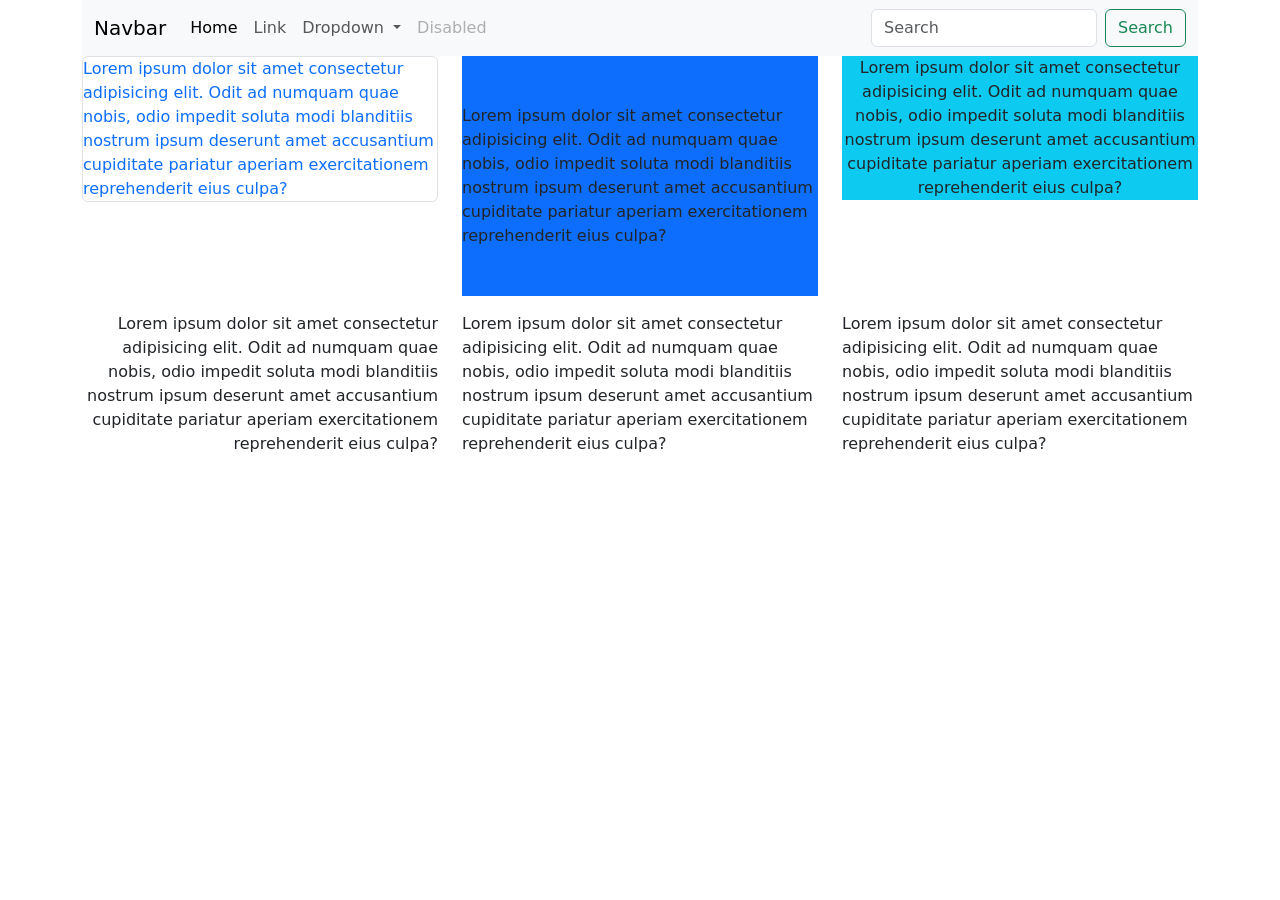
<file: Brototype_Tutorial/Bootstrap_Tutorial/index.html>
<!doctype html>
<html lang="en">
  <head>
    <meta charset="UTF-8" />
    <meta name="viewport" content="width=device-width, initial-scale=1.0" />
    <title>Bootstrap Tutorial</title>
    <link
      href="https://cdn.jsdelivr.net/npm/bootstrap@5.3.8/dist/css/bootstrap.min.css"
      rel="stylesheet"
      integrity="sha384-sRIl4kxILFvY47J16cr9ZwB07vP4J8+LH7qKQnuqkuIAvNWLzeN8tE5YBujZqJLB"
      crossorigin="anonymous"
    />
  </head>
  <body>
    <div class="container">

        <nav class="navbar navbar-expand-lg bg-body-tertiary">
  <div class="container-fluid">
    <a class="navbar-brand" href="#">Navbar</a>
    <button class="navbar-toggler" type="button" data-bs-toggle="collapse" data-bs-target="#navbarSupportedContent" aria-controls="navbarSupportedContent" aria-expanded="false" aria-label="Toggle navigation">
      <span class="navbar-toggler-icon"></span>
    </button>
    <div class="collapse navbar-collapse" id="navbarSupportedContent">
      <ul class="navbar-nav me-auto mb-2 mb-lg-0">
        <li class="nav-item">
          <a class="nav-link active" aria-current="page" href="#">Home</a>
        </li>
        <li class="nav-item">
          <a class="nav-link" href="#">Link</a>
        </li>
        <li class="nav-item dropdown">
          <a class="nav-link dropdown-toggle" href="#" role="button" data-bs-toggle="dropdown" aria-expanded="false">
            Dropdown
          </a>
          <ul class="dropdown-menu">
            <li><a class="dropdown-item" href="#">Action</a></li>
            <li><a class="dropdown-item" href="#">Another action</a></li>
            <li><hr class="dropdown-divider"></li>
            <li><a class="dropdown-item" href="#">Something else here</a></li>
          </ul>
        </li>
        <li class="nav-item">
          <a class="nav-link disabled" aria-disabled="true">Disabled</a>
        </li>
      </ul>
      <form class="d-flex" role="search">
        <input class="form-control me-2" type="search" placeholder="Search" aria-label="Search"/>
        <button class="btn btn-outline-success" type="submit">Search</button>
      </form>
    </div>
  </div>
</nav>

      <div class="row">
        <div class="col-lg-4 col-md-3 col-sm-6 col-12">
          <p class="text-primary border rounded">
            Lorem ipsum dolor sit amet consectetur adipisicing elit. Odit ad
            numquam quae nobis, odio impedit soluta modi blanditiis nostrum
            ipsum deserunt amet accusantium cupiditate pariatur aperiam
            exercitationem reprehenderit eius culpa?
          </p>
        </div>
        <div class="col-lg-4 col-md-3 col-sm-6 col-12">
          <p class="bg-primary py-5">
            Lorem ipsum dolor sit amet consectetur adipisicing elit. Odit ad
            numquam quae nobis, odio impedit soluta modi blanditiis nostrum
            ipsum deserunt amet accusantium cupiditate pariatur aperiam
            exercitationem reprehenderit eius culpa?
          </p>
        </div>
        <div class="col-lg-4 col-md-3 col-sm-6 col-12">
          <p class="bg-info text-center">
            Lorem ipsum dolor sit amet consectetur adipisicing elit. Odit ad
            numquam quae nobis, odio impedit soluta modi blanditiis nostrum
            ipsum deserunt amet accusantium cupiditate pariatur aperiam
            exercitationem reprehenderit eius culpa?
          </p>
        </div>
        <div class="col-lg-4 col-md-3 col-sm-6 col-12">
          <p class="text-end">
            Lorem ipsum dolor sit amet consectetur adipisicing elit. Odit ad
            numquam quae nobis, odio impedit soluta modi blanditiis nostrum
            ipsum deserunt amet accusantium cupiditate pariatur aperiam
            exercitationem reprehenderit eius culpa?
          </p>
        </div>
        <div class="col-lg-4 col-md-3 col-sm-6 col-12">
          <p>
            Lorem ipsum dolor sit amet consectetur adipisicing elit. Odit ad
            numquam quae nobis, odio impedit soluta modi blanditiis nostrum
            ipsum deserunt amet accusantium cupiditate pariatur aperiam
            exercitationem reprehenderit eius culpa?
          </p>
        </div>
        <div class="col-lg-4 col-md-3 col-sm-6 col-12">
          <p>
            Lorem ipsum dolor sit amet consectetur adipisicing elit. Odit ad
            numquam quae nobis, odio impedit soluta modi blanditiis nostrum
            ipsum deserunt amet accusantium cupiditate pariatur aperiam
            exercitationem reprehenderit eius culpa?
          </p>
        </div>
      </div>
    </div>
  </body>
  <script
    src="https://cdn.jsdelivr.net/npm/bootstrap@5.3.8/dist/js/bootstrap.bundle.min.js"
    integrity="sha384-FKyoEForCGlyvwx9Hj09JcYn3nv7wiPVlz7YYwJrWVcXK/BmnVDxM+D2scQbITxI"
    crossorigin="anonymous"
  ></script>
</html>
</file>
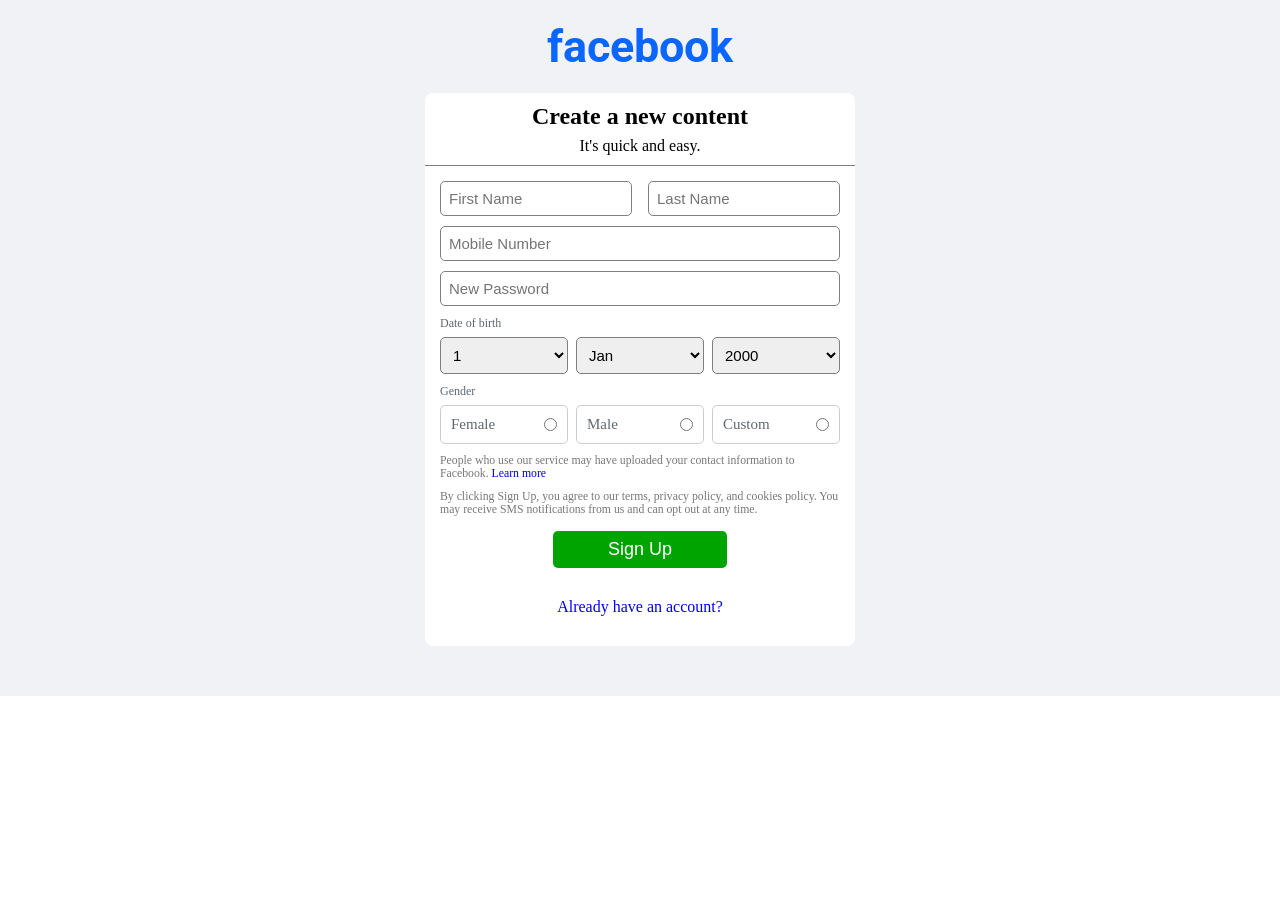
<file: Brototype_Tutorial/facebook_signup/index.html>
<!doctype html>
<html lang="en">
  <head>
    <meta charset="UTF-8" />
    <meta name="viewport" content="width=device-width, initial-scale=1.0" />
    <title>Facebook Signup</title>

    <link rel="preconnect" href="https://fonts.googleapis.com" />
    <link rel="preconnect" href="https://fonts.gstatic.com" crossorigin />
    <link
      href="https://fonts.googleapis.com/css2?family=Roboto:ital,wght@0,100..900;1,100..900&display=swap"
      rel="stylesheet"
    />

    <link
      rel="stylesheet"
      href="/Brototype_Tutorial/facebook_signup/styles.css"
    />
  </head>
  <body>
    <div class="main-div">
      <h1 id="logo">facebook</h1>

      <form>
        <div class="signup-form">
          <div class="form-heading">
            <h2>Create a new content</h2>
            <p>It's quick and easy.</p>
          </div>
          <div class="input-fields">
            <div class="half-width">
              <input type="text" placeholder="First Name" />
            </div>
            <div class="half-width">
              <input type="text" placeholder="Last Name" />
            </div>
            <div class="full-width">
              <input type="number" placeholder="Mobile Number" />
            </div>
            <div class="full-width">
              <input type="password" placeholder="New Password" />
            </div>
            <label>Date of birth</label>
            <div class="dob-div">
              <div class="quat-width">
                <select>
                  <option>1</option>
                </select>
              </div>
              <div class="quat-width">
                <select>
                  <option>Jan</option>
                </select>
              </div>
              <div class="quat-width">
                <select>
                  <option>2000</option>
                </select>
              </div>
            </div>
            <label>Gender</label>
            <div class="dob-div">
              <div class="quat-width">
                <div class="radio-btn">
                  <label class="radio-label">Female</label>
                  <input type="radio" class="radio-input" name="gender" />
                </div>
              </div>
              <div class="quat-width">
                <div class="radio-btn">
                  <label class="radio-label">Male</label>
                  <input type="radio" class="radio-input" name="gender"/>
                </div>
              </div>
              <div class="quat-width">
                <div class="radio-btn">
                  <label class="radio-label">Custom</label>
                  <input type="radio" class="radio-input" name="gender"/>
                </div>
              </div>
            </div>
            <small>People who use our service may have uploaded your contact information to Facebook. <a href=#>Learn more</a></small>
            <small>By clicking Sign Up, you agree to our terms, privacy policy, and cookies policy. You may receive SMS notifications from us and can opt out at any time.</small>

            <div class="btn-div">
                <button class="signup-btn">Sign Up</button>
            </div>
            <div class="btn-div">
                <a class="sign-in" href="#">Already have an account?</a>
            </div>
          </div>
        </div>
      </form>
    </div>
  </body>
</html>
</file>
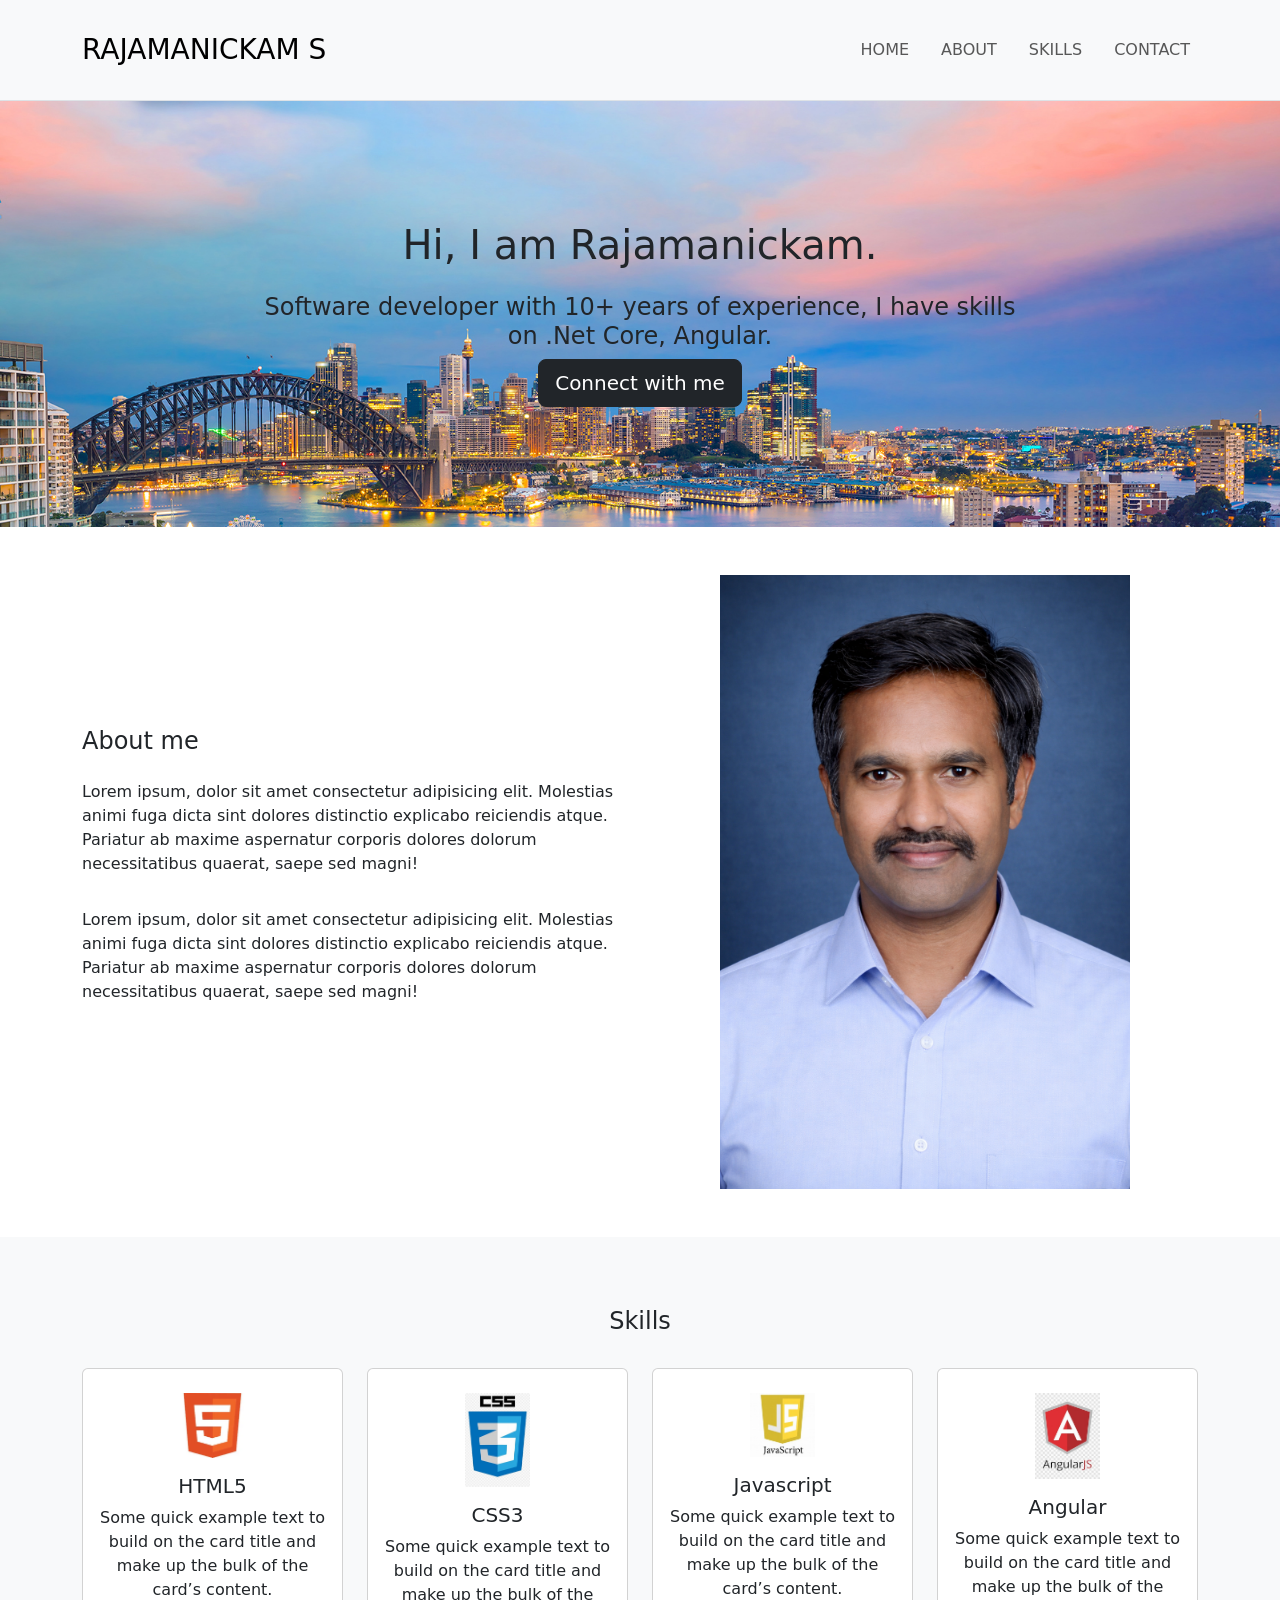
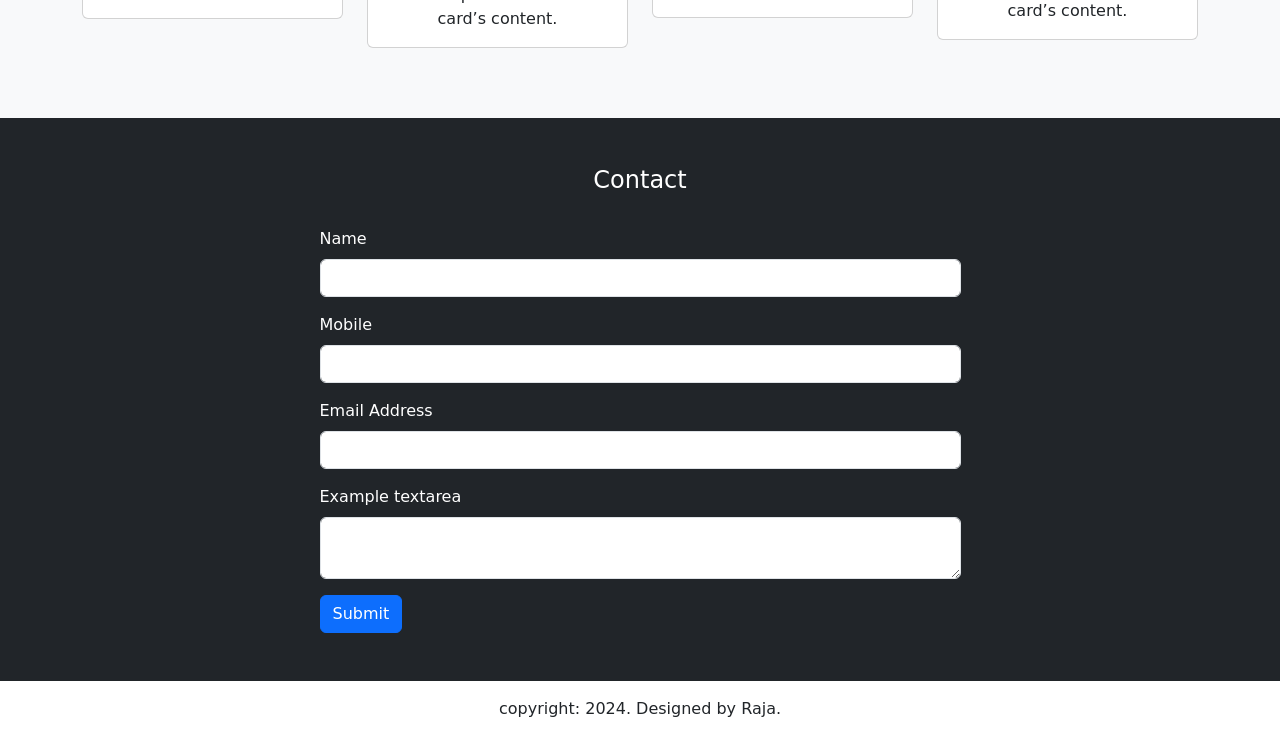
<file: Brototype_Tutorial/Portfolio_Project/index.html>
<!doctype html>
<html lang="en">
  <head>
    <meta charset="UTF-8" />
    <meta name="viewport" content="width=device-width, initial-scale=1.0" />
    <title>Rajamanickam Portfolio</title>
    <link rel="preconnect" href="https://fonts.googleapis.com" />
    <link rel="preconnect" href="https://fonts.gstatic.com" crossorigin />
    <link
      href="https://fonts.googleapis.com/css2?family=Poppins:ital,wght@0,100;0,200;0,300;0,400;0,500;0,600;0,700;0,800;0,900;1,100;1,200;1,300;1,400;1,500;1,600;1,700;1,800;1,900&family=Roboto:ital,wght@0,100..900;1,100..900&display=swap"
      rel="stylesheet"
    />
    <link
      href="https://cdn.jsdelivr.net/npm/bootstrap@5.3.8/dist/css/bootstrap.min.css"
      rel="stylesheet"
      integrity="sha384-sRIl4kxILFvY47J16cr9ZwB07vP4J8+LH7qKQnuqkuIAvNWLzeN8tE5YBujZqJLB"
      crossorigin="anonymous"
    />
    <link
      rel="stylesheet"
      href="/Brototype_Tutorial/Portfolio_Project/css/styles.css"
    />
  </head>
  <body>
    <nav class="navbar navbar-expand-lg bg-body-tertiary py-4 text-uppercase border-bottom sticky-top">
      <div class="container">
        <a class="navbar-brand fs-3" href="#">Rajamanickam S</a>
        <button
          class="navbar-toggler"
          type="button"
          data-bs-toggle="collapse"
          data-bs-target="#navbarSupportedContent"
          aria-controls="navbarSupportedContent"
          aria-expanded="false"
          aria-label="Toggle navigation"
        >
          <span class="navbar-toggler-icon"></span>
        </button>
        <div class="collapse navbar-collapse" id="navbarSupportedContent">
          <ul class="navbar-nav ms-auto mb-2 mb-lg-0 gap-3">
            <li class="nav-item">
              <a class="nav-link" aria-current="page" href="#home">Home</a>
            </li>
            <li class="nav-item">
              <a class="nav-link" href="#about">About</a>
            </li>
            <li class="nav-item">
              <a class="nav-link" href="#skills">Skills</a>
            </li>
            <li class="nav-item">
              <a class="nav-link" href="#contact">Contact</a>
            </li>
          </ul>
        </div>
      </div>
    </nav>
    <section class="banner text-center" id="home">
      <div class="container">
        <div class="row">
          <div class="col-md-12">
            <div class="w-75 m-auto">
              <h1 class="pb-3">Hi, I am Rajamanickam.</h1>
              <h4 clas="pb-4">
                Software developer with 10+ years of experience, I have skills
                on .Net Core, Angular.
              </h4>
              <a href="https://wa.me/+919677864475?text=Hi Raja.." class="btn btn-dark btn-lg" target="_blank">Connect with me</a>
            </div>
          </div>
        </div>
      </div>
    </section>
    <section class="py-5" id="about">
      <div class="container">
        <div class="row align-items-center">
          <div class="col-md-6">
            <h4 class="pb-3">About me</h4>
            <p class="pb-3">
              Lorem ipsum, dolor sit amet consectetur adipisicing elit.
              Molestias animi fuga dicta sint dolores distinctio explicabo
              reiciendis atque. Pariatur ab maxime aspernatur corporis dolores
              dolorum necessitatibus quaerat, saepe sed magni!
            </p>
            <p class="pb-3">
              Lorem ipsum, dolor sit amet consectetur adipisicing elit.
              Molestias animi fuga dicta sint dolores distinctio explicabo
              reiciendis atque. Pariatur ab maxime aspernatur corporis dolores
              dolorum necessitatibus quaerat, saepe sed magni!
            </p>
          </div>
          <div class="col-md-6 text-center">
            <img
              src="/images/Raja_ProfilePhoto.png"
              alt="profilePic"
              class="img-fluid w-75"
            />
          </div>
        </div>
      </div>
    </section>
    <section class="bg-light skills-padding" id="skills">
      <div class="container">
        <div class="row">
          <div>
            <h4 class="col md-12 text-center pb-4">Skills</h4>
          </div>
        </div>
        <div class="row">
          <div class="col md-3">
            <div class="card text-center">
              <img
                src="/images/htmlLogo.webp"
                class="card-img-top w-25 m-auto pt-4"
                alt="html"
              />
              <div class="card-body">
                <h5 class="card-title">HTML5</h5>
                <p class="card-text">
                  Some quick example text to build on the card title and make up
                  the bulk of the card’s content.
                </p>
              </div>
            </div>
          </div>
          <div class="col md-3">
            <div class="card text-center">
              <img
                src="/images/cssLogo.jpg"
                class="card-img-top w-25 m-auto pt-4"
                alt="html"
              />
              <div class="card-body">
                <h5 class="card-title">CSS3</h5>
                <p class="card-text">
                  Some quick example text to build on the card title and make up
                  the bulk of the card’s content.
                </p>
              </div>
            </div>
          </div>
          <div class="col md-3">
            <div class="card text-center">
              <img
                src="/images/jsLogo.jpg"
                class="card-img-top w-25 m-auto pt-4"
                alt="html"
              />
              <div class="card-body">
                <h5 class="card-title">Javascript</h5>
                <p class="card-text">
                  Some quick example text to build on the card title and make up
                  the bulk of the card’s content.
                </p>
              </div>
            </div>
          </div>
          <div class="col md-3">
            <div class="card text-center">
              <img
                src="/images/Angularlogo.jpg"
                class="card-img-top w-25 m-auto pt-4"
                alt="html"
              />
              <div class="card-body">
                <h5 class="card-title">Angular</h5>
                <p class="card-text">
                  Some quick example text to build on the card title and make up
                  the bulk of the card’s content.
                </p>
              </div>
            </div>
          </div>
        </div>
      </div>
    </section>
    <section class="bg-dark text-white py-5" id="contact">
      <div class="container">
        <div class="row">
          <div class="col-md-12">
            <h4 class="text-center pb-4">Contact</h4>
          </div>
        </div>
        <div class="row justify-content-center">
          <div class="col-md-7">
            <form>
              <div class="mb-3">
                <label for="exampleInputEmail1" class="form-label">Name</label>
                <input type="text" class="form-control"
                  id="exampleInputEmail1" aria-describedby="emailHelp" />
              </div>
              <div class="mb-3">
                <label for="exampleInputPassword1" class="form-label">Mobile</label>
                <input type="number" class="form-control" id="exampleInputPassword1"  aria-describedby="emailHelp" />
              </div>
              <div class="mb-3">
                <label for="exampleInputEmail1" class="form-label">Email Address</label>
                <input type="email" class="form-control" id="exampleInputEmail1" aria-describedby="emailHelp" />
              </div>
              <div class="mb-3">
                <label for="exampleInputPassword1" class="form-label">Example textarea</label>
                <textarea type="number" class="form-control" id="exampleInputPassword1"  aria-describedby="emailHelp"></textarea>
              </div>
              <button type="submit" class="btn btn-primary">Submit</button>
            </form>
          </div>
        </div>
      </div>
    </section>
    <footer class="py-3">
        <div class="container">
            <div class="row">
                <div class="col-md-12">
                    <p class="text-center mb-0">copyright: 2024. Designed by Raja.</p>
                </div>
            </div>
        </div>
    </footer>
  </body>
  <script
    src="https://cdn.jsdelivr.net/npm/bootstrap@5.3.8/dist/js/bootstrap.bundle.min.js"
    integrity="sha384-FKyoEForCGlyvwx9Hj09JcYn3nv7wiPVlz7YYwJrWVcXK/BmnVDxM+D2scQbITxI"
    crossorigin="anonymous"
  ></script>
</html>
</file>
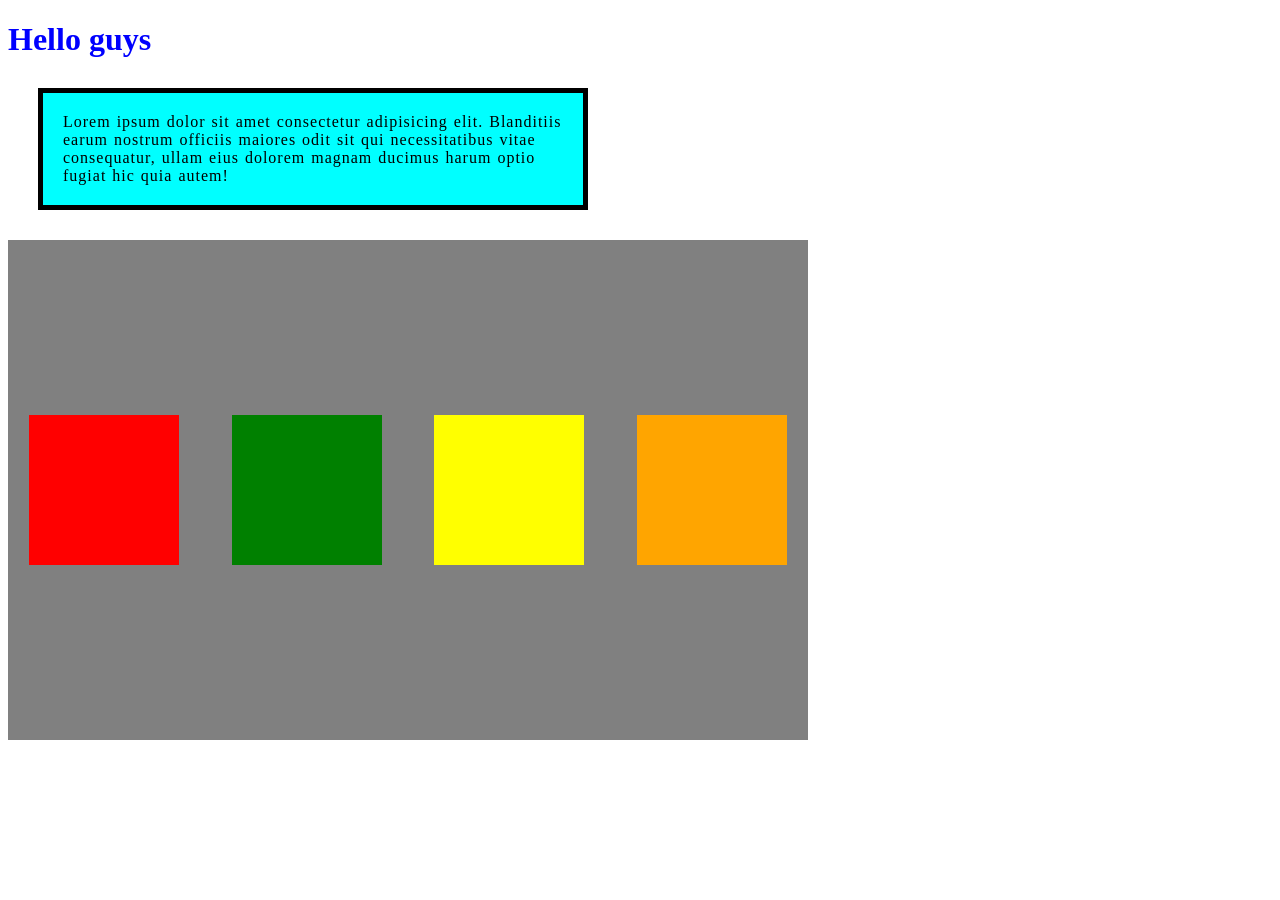
<file: Brototype_Tutorial/CSS_Tutorial/CSS_Basics.html>
<!DOCTYPE html>
<html lang="en">
<head>
    <meta charset="UTF-8">
    <meta name="viewport" content="width=device-width, initial-scale=1.0">
    <title>Document</title>
    <style>
        h1{
            color:blue;
        }
        #div{
            background-color: aqua;
            width: 500px;
            padding: 20px;
            word-spacing: 1px;
            letter-spacing: 1px;
            border: 5px solid black;
            margin: 30px;
        }

        #outer_box{
            width:800px;
            height: 500px;
            background-color: grey;
            border: none;
            display: flex;
            flex-wrap: wrap;
            justify-content: space-around;
            gap: 10px;
            align-items: center;
        }

        .box{
            width: 150px;
            height: 150px;
            float: left;
        }

        #box1{
            background-color: red;
        }

        #box2{
            background-color: green;
        }

        #box3{
            background-color: yellow;
        }

        #box4{
            background-color: orange;
        }

    </style>
</head>
<body>
    <h1 style="font:italic;">Hello guys</h1>
    <div id="div">
        Lorem ipsum dolor sit amet consectetur adipisicing elit. Blanditiis earum nostrum officiis maiores odit sit qui necessitatibus vitae consequatur, ullam eius dolorem magnam ducimus harum optio fugiat hic quia autem!
    </div>

    <div id="outer_box">
        <div id="box1" class="box"></div>
        <div id="box2" class="box"></div>
        <div id="box3" class="box"></div>
        <div id="box4" class="box"></div>
    </div>
</body>
</html>
</file>
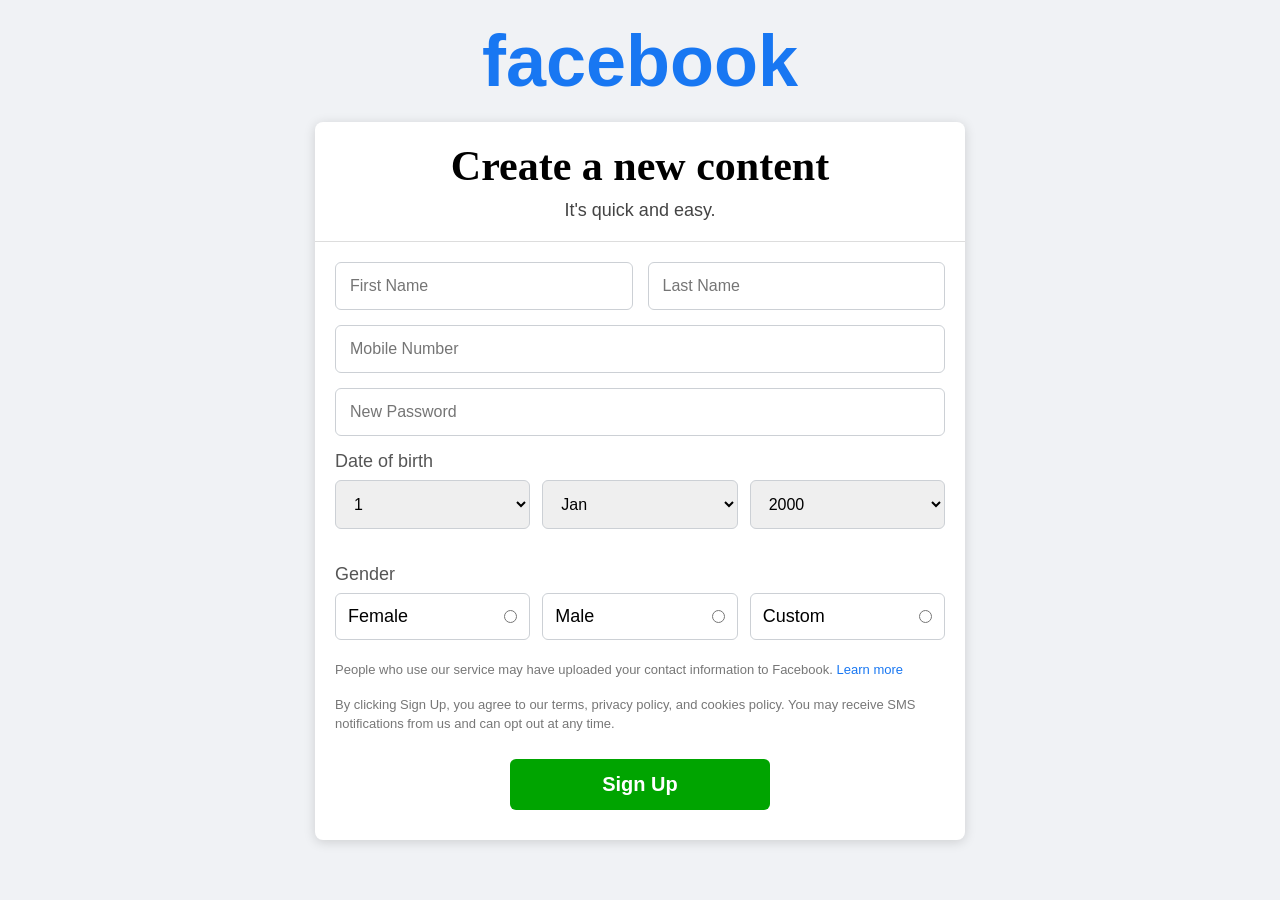
<file: Brototype_Tutorial/facebook_signup/fb_signup.html>
<!DOCTYPE html>
<html lang="en">
<head>
    <meta charset="UTF-8">
    <meta name="viewport" content="width=device-width, initial-scale=1.0">
    <title>Facebook Signup</title>
    <link rel="stylesheet" href="fb_signup.css">
</head>
<body>

    <div class="logo">
        facebook
    </div>

    <div class="signup-container">

        <div class="header">
            <h1>Create a new content</h1>
            <p>It's quick and easy.</p>
        </div>

        <form>

            <div class="name-row">
                <input type="text" placeholder="First Name">
                <input type="text" placeholder="Last Name">
            </div>

            <input type="text" placeholder="Mobile Number">

            <input type="password" placeholder="New Password">

            <label class="section-label">Date of birth</label>

            <div class="dob-row">
                <select>
                    <option>1</option>
                </select>

                <select>
                    <option>Jan</option>
                </select>

                <select>
                    <option>2000</option>
                </select>
            </div>

            <label class="section-label">Gender</label>

            <div class="gender-row">

                <label class="gender-box">
                    Female
                    <input type="radio" name="gender">
                </label>

                <label class="gender-box">
                    Male
                    <input type="radio" name="gender">
                </label>

                <label class="gender-box">
                    Custom
                    <input type="radio" name="gender">
                </label>

            </div>

            <p class="info-text">
                People who use our service may have uploaded your contact
                information to Facebook.
                <a href="#">Learn more</a>
            </p>

            <p class="info-text">
                By clicking Sign Up, you agree to our terms, privacy policy,
                and cookies policy. You may receive SMS notifications from us
                and can opt out at any time.
            </p>

            <button type="submit" class="signup-btn">
                Sign Up
            </button>

        </form>

    </div>

</body>
</html>
</file>
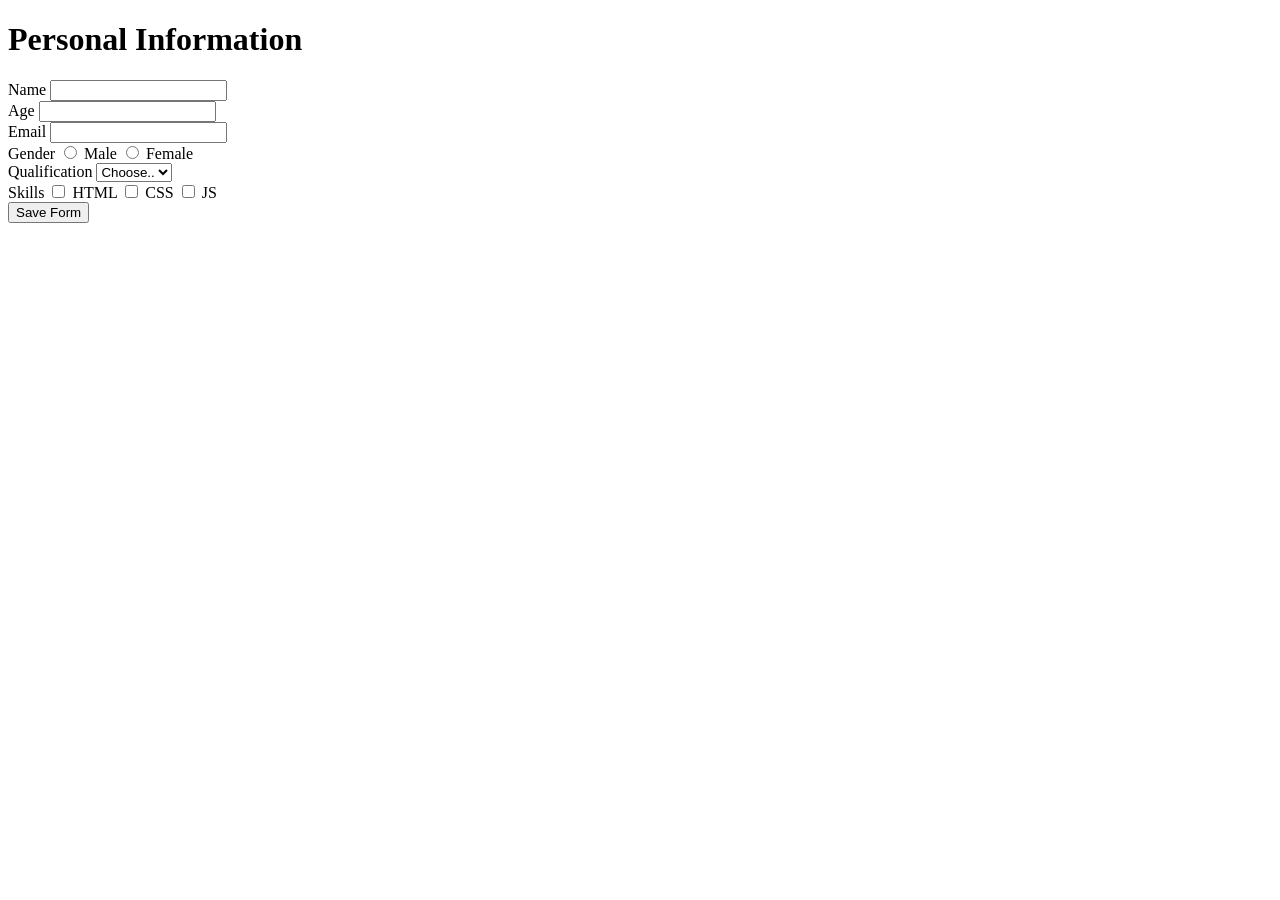
<file: Brototype_Tutorial/HTML_Tutorial/HTML_Advanced.html>
<!doctype html>
<html>
  <head>
    <title>Form</title>
  </head>
  <body>
    <h1>Personal Information</h1>
    <form>
      <label>Name</label>
      <input type="text" />
      <br />

      <label>Age</label>
      <input type="number" />
      <br />

      <label>Email</label>
      <input type="email" />
      <br />

      <label>Gender</label>

      <input type="radio" name="gender" />
      <lable for="gender">Male</lable>

      <input type="radio" name="gender" />
      <lable for="gender">Female</lable>
      <br />

      <label>Qualification</label>
      <select>
        <option>Choose..</option>
        <option>SSLC</option>
        <option>HSC</option>
        <option>UG</option>
        <option>PG</option>
      </select>
      <br>

      <label>Skills</label>
      <input type="checkbox" />
      <label>HTML</label>

      <input type="checkbox" />
      <label>CSS</label>

      <input type="checkbox" />
      <label>JS</label>
      <br>

      <input type="submit" value="Save Form" />

    </form>
  </body>
</html>
</file>
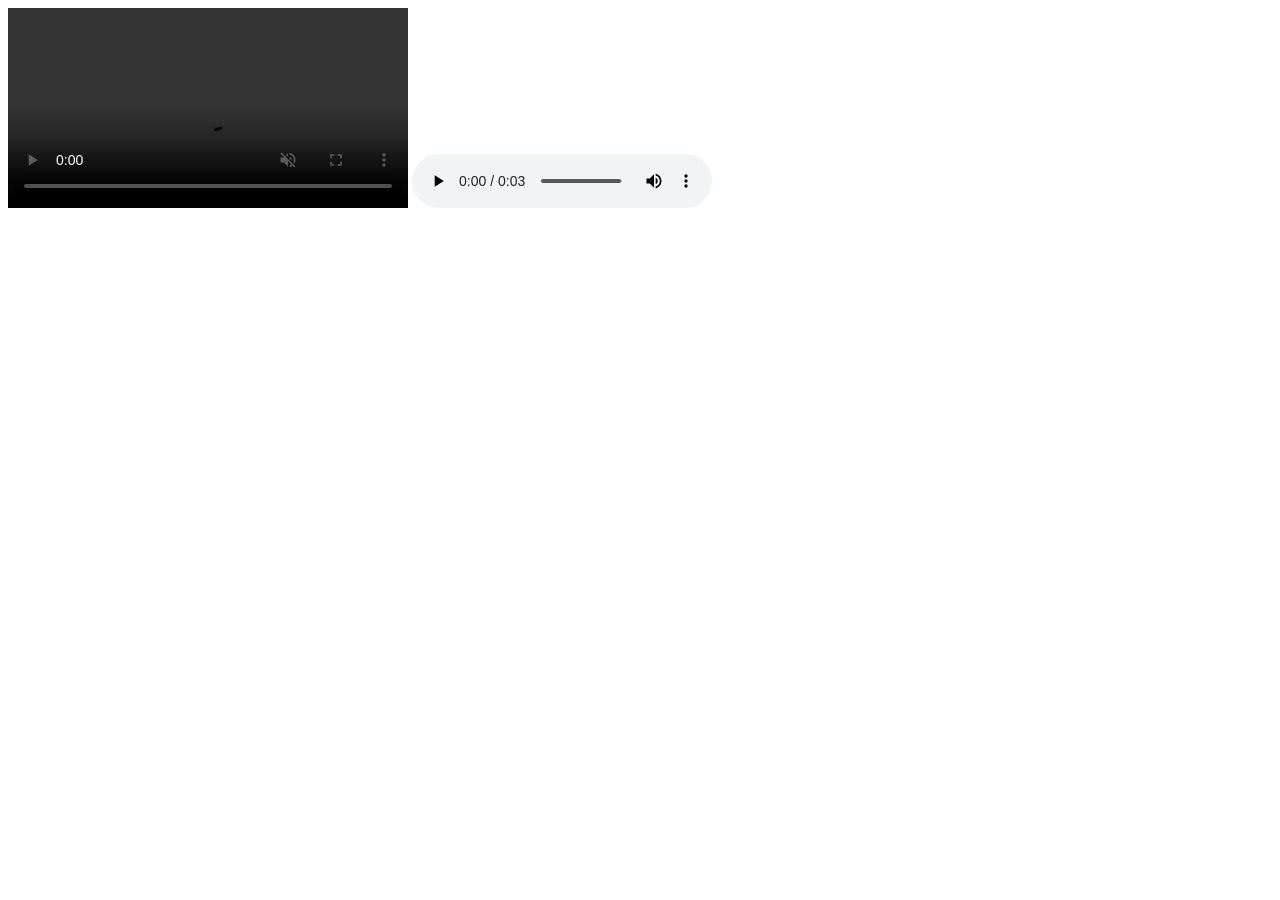
<file: Brototype_Tutorial/HTML_Tutorial/HTML_Media.html>
<!DOCTYPE html>
<html lang="en">
<head>
    <meta charset="UTF-8">
    <meta name="viewport" content="width=device-width, initial-scale=1.0">
    <title>Document</title>
</head>
<body>
    <video src="/videos/sample-5.mp4" controls width="400" muted loop></video>
    <audio controls>
        <source src="/audios/sample-3s.mp3" ty="audio/mp3" />
    </audio>

    <iframe width="560" height="315" src="https://www.youtube.com/embed/BZcS8RT1SOg?si=19WBI6j5Z0iHtuGZ" title="YouTube video player" frameborder="0" allow="accelerometer; autoplay; clipboard-write; encrypted-media; gyroscope; picture-in-picture; web-share" referrerpolicy="strict-origin-when-cross-origin" allowfullscreen></iframe>
</body>
</html>
</file>
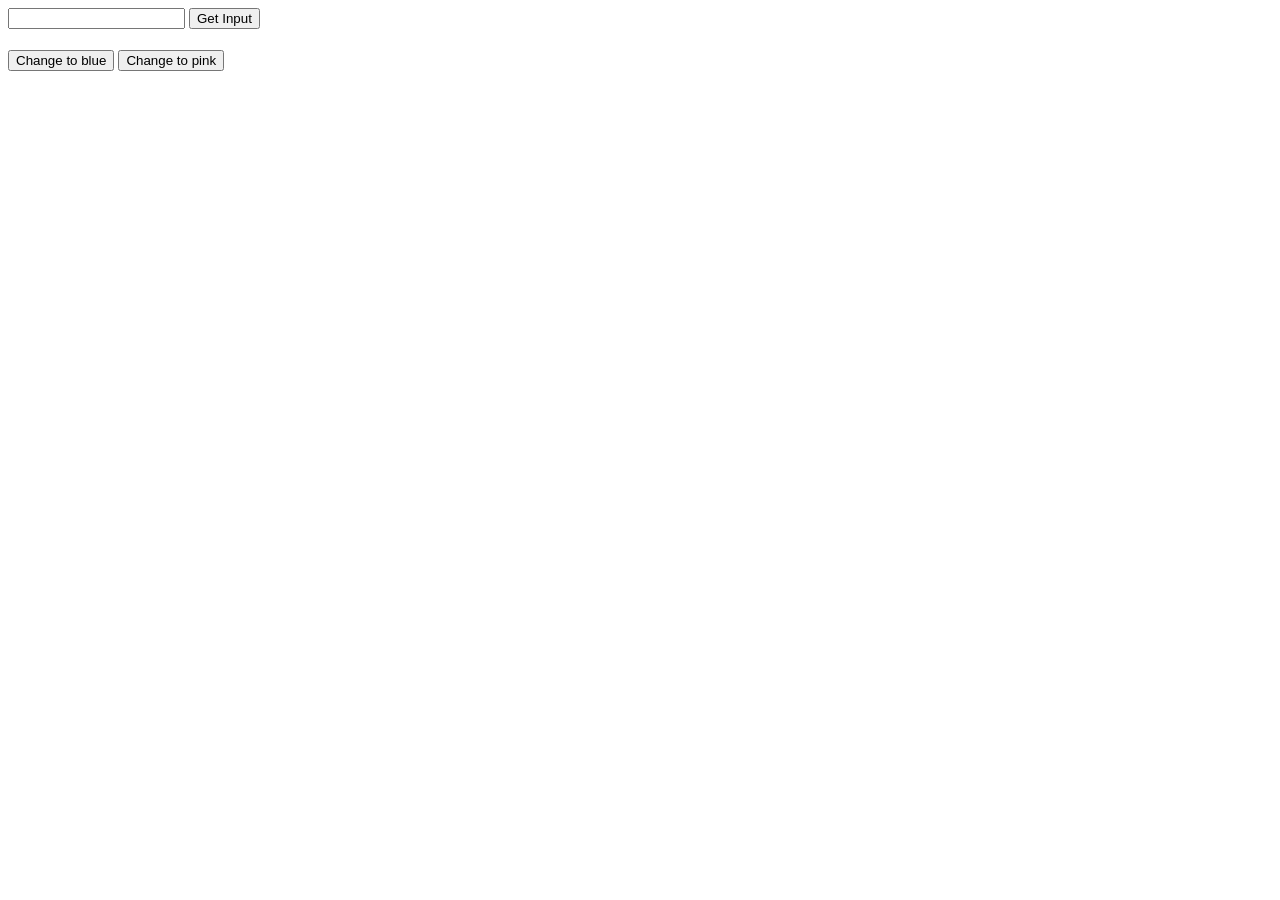
<file: Brototype_Tutorial/JS_Tutorial/js_demo.html>
<!DOCTYPE html>
<html lang="en">
<head>
    <meta charset="UTF-8">
    <meta name="viewport" content="width=device-width, initial-scale=1.0">
    <title>JS Tutorial</title>
</head>
<body>
    <div id="mainDiv">
        <input type="text" id="value" />
        <button onclick="getInput()">Get Input</button>

        <h1 id="Display"></h1>

        <button onclick="colorChange('blue')">Change to blue</button>
        <button onclick="colorChange('pink')">Change to pink</button>
    </div>
</body>
<script>
    function getInput()
    {
        var userInput = document.getElementById('value').value;
        
        document.getElementById('Display').innerHTML = userInput;
        alert(userInput);
    }

    function colorChange(value)
    {
        document.getElementById('mainDiv').style.backgroundColor= value;
    }
</script>
</html>
</file>
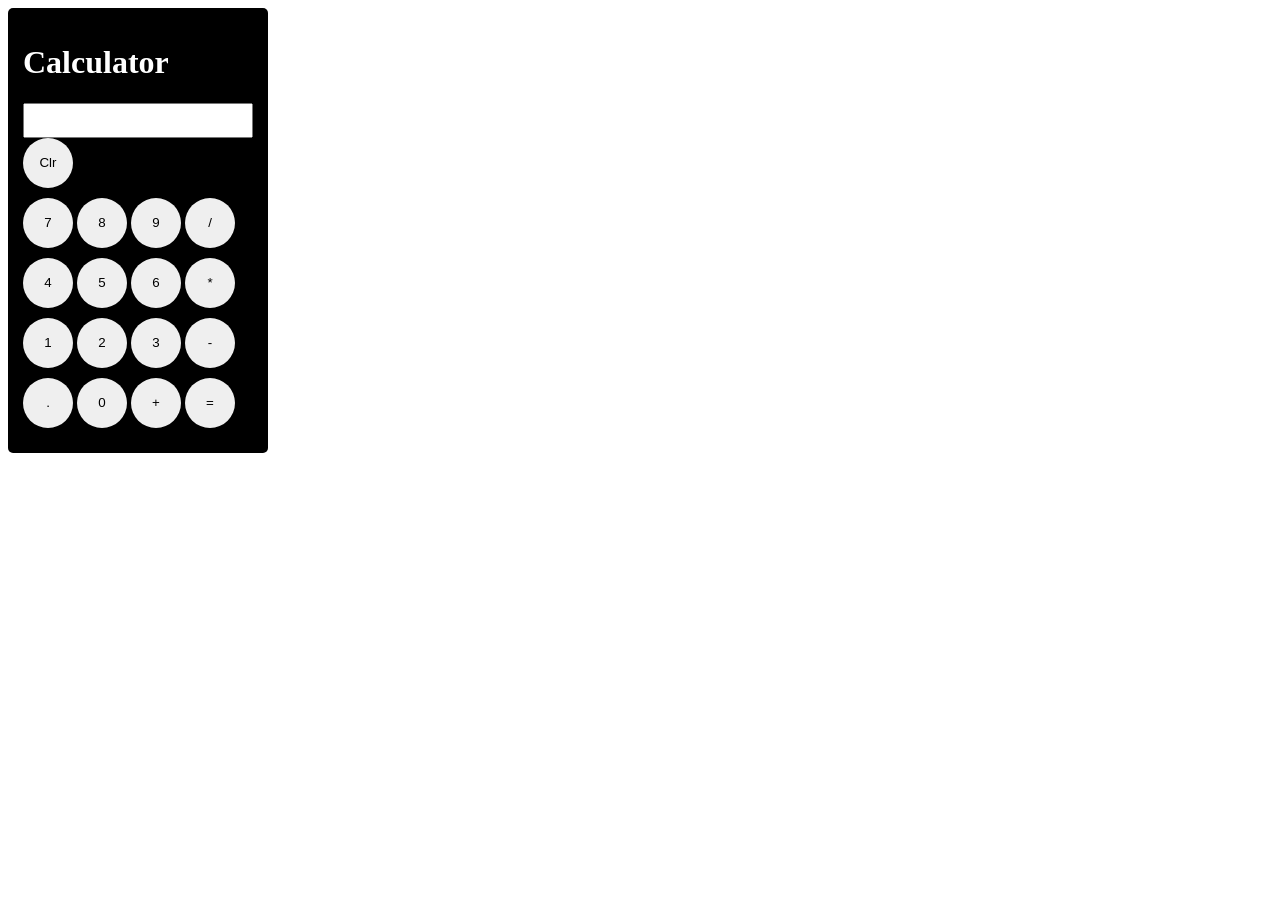
<file: Brototype_Tutorial/JS_Tutorial/CalculatorProject/calculator.html>
<!DOCTYPE html>
<html lang="en">
<head>
    <meta charset="UTF-8">
    <meta name="viewport" content="width=device-width, initial-scale=1.0">
    <title>Calculator</title>
    <link rel="stylesheet" href="/Brototype_Tutorial/JS_Tutorial/CalculatorProject/calculator.css">
</head>
<body>
    <div class="calculator">
    <h1>Calculator</h1>
    <input type="text" id ="display">

    <div class="buttons">
        <button class="btn" onclick="clearDisplay();">Clr</button>
        <div class="btn-wrap">
            <button onclick="displayValue(7);" class="btn">7</button>
            <button  onclick="displayValue(8);" class="btn">8</button>
            <button  onclick="displayValue(9);" class="btn">9</button>
            <button  onclick="displayValue('/');"  class="btn">/</button>
        </div>
        <div class="btn-wrap">
            <button  onclick="displayValue(4);" class="btn">4</button>
            <button  onclick="displayValue(5);" class="btn">5</button>
            <button  onclick="displayValue(6);" class="btn">6</button>
            <button  onclick="displayValue('*');" class="btn">*</button>
        </div>
        <div class="btn-wrap">
            <button  onclick="displayValue(1);" class="btn">1</button>
            <button  onclick="displayValue(2);" class="btn">2</button>
            <button  onclick="displayValue(3);" class="btn">3</button>
            <button  onclick="displayValue('-');" class="btn">-</button>
        </div>
        <div class="btn-wrap">
            <button  onclick="displayValue('.');" class="btn">.</button>
            <button  onclick="displayValue(0);" class="btn">0</button>
            <button  onclick="displayValue('+');" class="btn">+</button>
            <button  onclick="Calculate();" class="btn">=</button>
        </div>
    </div>

    </div>
    <script src="/Brototype_Tutorial/JS_Tutorial/CalculatorProject/calculator.js"></script>
</body>
</html>
</file>
<file: Brototype_Tutorial/facebook_signup/styles.css>
body,h1,h2,p{
    margin:0;
}
.main-div
{
    background-color: #f0f2f5;
    display: flex;
    justify-content: center; 
    flex-direction: column;
    align-items: center;
    padding-bottom: 50px;
}

#logo
{
    font-size: 45px;
    color:#0b66ff;
    font-family: "Roboto", sans-serif;
    padding: 20px 0px;
}

.signup-form
{
    background-color: #fff;
    width:430px;
    border-radius: 8px;
}

.form-heading
{
    text-align: center;
    padding: 10px;
    border-bottom:1px solid grey ;
}

h2{
    padding-bottom: 7px;
}

.input-fields{
    padding: 15px;
display: flex;
justify-content: space-between;
flex-wrap: wrap;
}

input,select{
    padding:8px;
    border:1px solid grey ;
    border-radius: 5px;
    width: 100%;
    margin-bottom: 10px;
    font-size: 15px;
}

.half-width
{
    width:48%;
    display: flex;
}

.full-width
{
    display: flex;
    width: 100%;
}

label
{
    font-size:12px;
    color: #606770;
    padding-bottom: 6px;
}

.dob-div{
    display: flex;
    width: 100%;
    justify-content: space-between;
}

.quat-width
{
    width:32%;
    display: flex;
}

.radio-btn
{
    border: 1px solid #ccc;
    border-radius: 5px;
    width:100%;
    padding: 10px;
    display: flex;
    align-items: center;
    justify-content: space-between;
}

.radio-label
{
    padding-bottom: 0px;
    font-size: 15px;
}

.radio-input
{
    margin:0;
    width:auto;
}

small{
    padding-top: 10px;
    font-size:11.75px;
    color:#777;
}

a{
    text-decoration: none;
}

.btn-div
{
padding: 15px 0px;
display: flex;
justify-content: center;
width:100%;
}

.signup-btn
{
    border:0;
    background-color: #00a400;
    color:#fff;
    padding: 8px 55px;
    border-radius: 5px;
    font-size:18px;
    font-weight: 500;
}

.sign-in
{
    display: flex;
justify-content: center;
width:100%;
}
</file>
<file: Brototype_Tutorial/Portfolio_Project/css/styles.css>
body{
    font-size: 'Poppins',sans-serif;
}
.banner
{
    background-image: url(/images/Harbour.jpg);
    background-size: cover;
    background-repeat: no-repeat;
    padding: 120px;
}

.skills-padding
{
    padding:70px 0;
}
</file>
<file: Brototype_Tutorial/facebook_signup/fb_signup.css>
* {
    margin: 0;
    padding: 0;
    box-sizing: border-box;
}

body {
    background: #f0f2f5;
    font-family: Arial, Helvetica, sans-serif;
}

/* Facebook Logo */

.logo {
    text-align: center;
    font-size: 72px;
    font-weight: bold;
    color: #1877f2;
    margin: 20px 0;
}

/* Card */

.signup-container {
    width: 650px;
    margin: auto;
    background: #fff;
    border-radius: 8px;
    box-shadow: 0 2px 12px rgba(0,0,0,0.15);
    overflow: hidden;
}

.header {
    text-align: center;
    padding: 20px;
    border-bottom: 1px solid #ddd;
}

.header h1 {
    font-family: Georgia, serif;
    font-size: 42px;
    margin-bottom: 10px;
}

.header p {
    font-size: 18px;
    color: #444;
}

form {
    padding: 20px;
}

/* Inputs */

input,
select {
    width: 100%;
    padding: 14px;
    margin-bottom: 15px;
    border: 1px solid #ccd0d5;
    border-radius: 6px;
    font-size: 16px;
}

.name-row {
    display: flex;
    gap: 15px;
}

.name-row input {
    width: 50%;
}

.section-label {
    display: block;
    margin-bottom: 8px;
    font-size: 18px;
    color: #555;
}

/* DOB */

.dob-row {
    display: flex;
    gap: 12px;
    margin-bottom: 20px;
}

.dob-row select {
    flex: 1;
}

/* Gender */

.gender-row {
    display: flex;
    gap: 12px;
    margin-bottom: 20px;
}

.gender-box {
    flex: 1;
    border: 1px solid #ccd0d5;
    border-radius: 6px;
    padding: 12px;
    display: flex;
    justify-content: space-between;
    align-items: center;
    cursor: pointer;
    font-size: 18px;
}

.gender-box input {
    width: auto;
    margin: 0;
}

/* Info Text */

.info-text {
    font-size: 13px;
    color: #777;
    line-height: 1.5;
    margin-bottom: 15px;
}

.info-text a {
    color: #1877f2;
    text-decoration: none;
}

/* Button */

.signup-btn {
    display: block;
    margin: 25px auto 10px;
    width: 260px;
    background: #00a400;
    color: white;
    border: none;
    border-radius: 6px;
    padding: 14px;
    font-size: 20px;
    font-weight: bold;
    cursor: pointer;
}

.signup-btn:hover {
    background: #008c00;
}
</file>
<file: Brototype_Tutorial/JS_Tutorial/CalculatorProject/calculator.css>
.calculator
{
    width: 230px;
    background-color: #000;
    border-radius: 5px;
    padding: 15px;
    display: flex;
    flex-wrap: wrap;
}

h1{
    color:#fff;
}

#display
{
    width: 100%;
    padding: 8px;
}

.btn
{
    width: 50px;
    height:50px;
    border-radius: 50%;
    border: none;
    margin-bottom: 10px;
}
</file>
